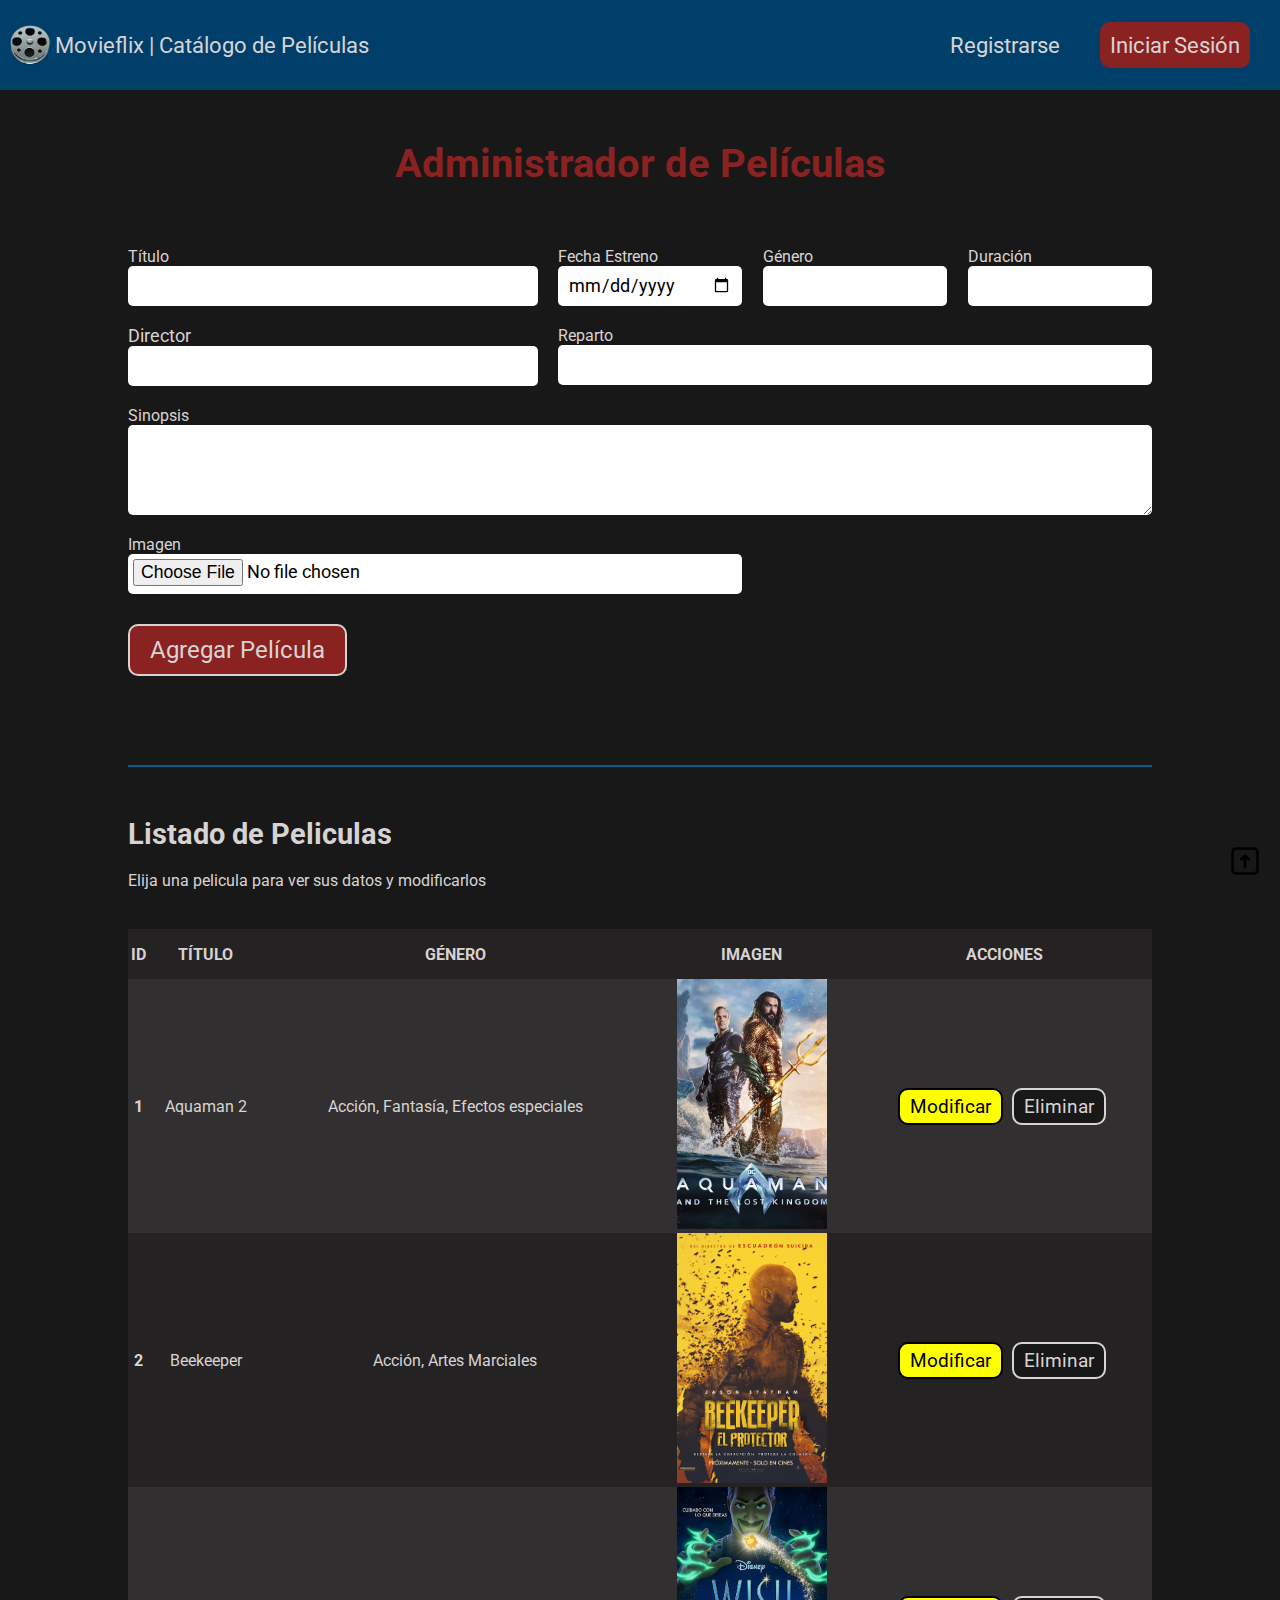
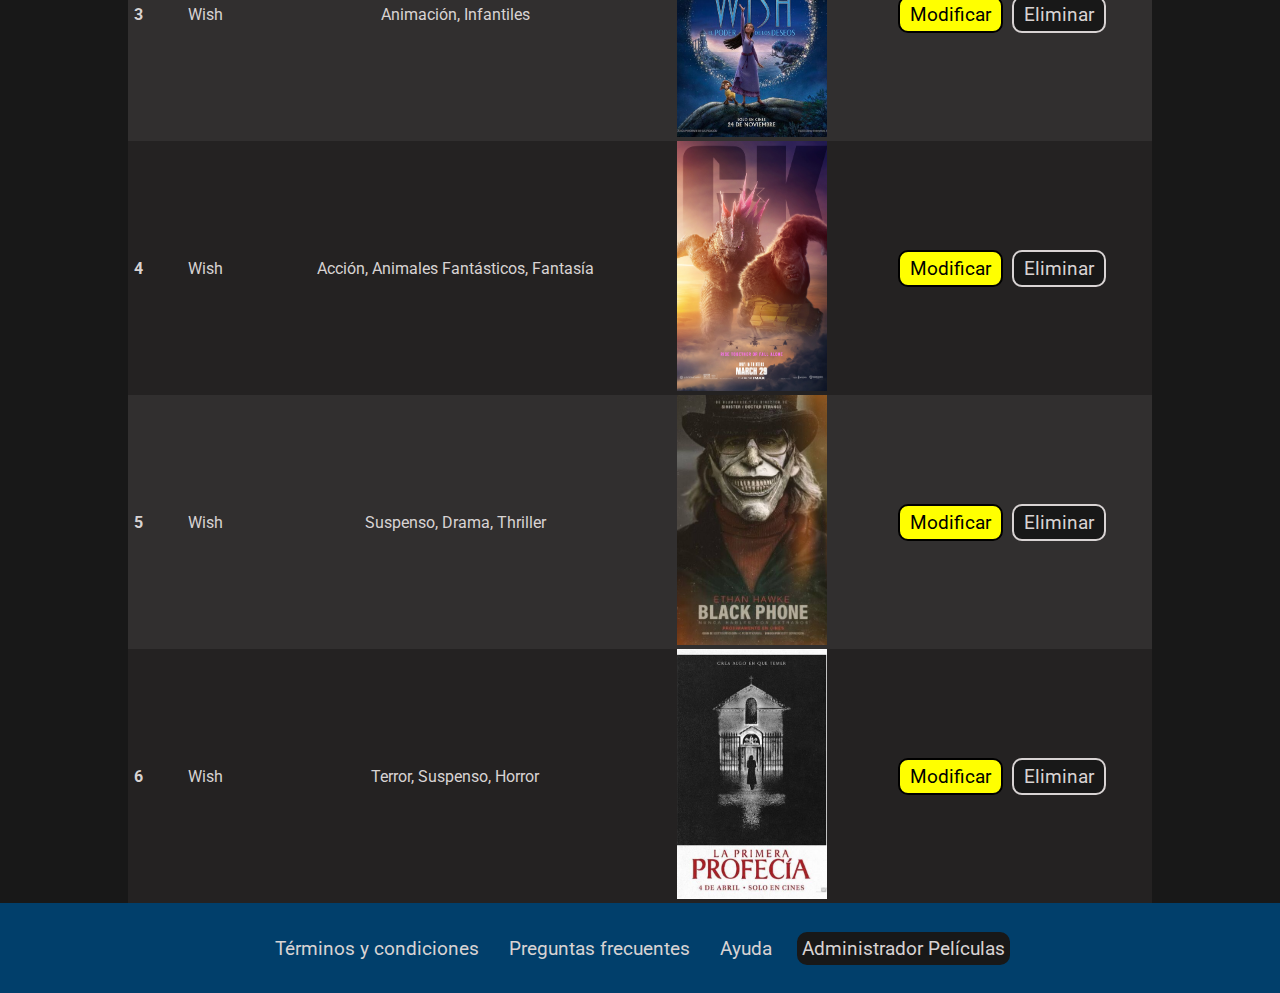
<file: pages/administrador.html>
<!DOCTYPE html>
<html lang="es">
<head>
    <meta charset="UTF-8">
    <meta name="viewport" content="width=device-width, initial-scale=1.0">
    <title>MovieFlix | Administrador de Péliculas</title>
    <link rel="shortcut icon" href="../favicon.ico.png" type="image/x-icon">
    <link rel="stylesheet" href="../css/estilos.css">

</head>
<body>
    <header class="header">
        <nav class="navPrincipal">
            <a href="../index.html">
                <img src="../assets/img/iconHome.png" width="40px" alt="Movieflix - Catalogo de Peliculas" loading="lazy" class="logo">
                <span>Movieflix | Catálogo de Películas</span>
            </a>
            <ul class="listNav">
                <!--<li><a href="../index.html#tendencias" class="linkNav">Tendencias</a></li>-->
                <li><a href="./registrarse.html" class="linkNav">Registrarse</a></li>
                <li><a href="./iniciarsesion.html" class="linkNav btnInicioSesion">Iniciar Sesión</a></li>
            </ul>
        </nav>
    </header>
    <main id="mainAdm">
        <section class="sectionAdmSup">
            <h2>Administrador de Películas</h2>
            <form action="" method="post" enctype="multipart/form-data" id="formAdmPeliculas" class="admFormPeliculas">
                <div class="admDivOne">
                    <div class="admDivAncho1">
                        <label for="admtit">Título</label>
                        <input type="text" name="admtit" id="admTit" class="admForm">
                        <div id="tituloError" class="mensajeError"></div>
                    </div>
                    <div class="admDivAncho2">
                        <label for="admFecEstreno">Fecha Estreno</label>
                        <input type="date" name="admFecEstreno" id="admFecEstreno" placeholder="dd/mm/aaa" class="admForm">
                        <div id="fechaestrenoError" class="mensajeError"></div>
                    </div>
                    <div class="admDivAncho2">
                        <label for="admGenero">Género</label>
                        <input type="text" name="admGenero" id="admGenero" class="admForm">
                        <div id="generoError" class="mensajeError"></div>
                    </div>
                    <div class="admDivAncho2">
                        <label for="admDuracion">Duración</label>
                        <input type="text" name="admDuracion" id="admDuracion" class="admForm">
                        <div id="duracionError" class="mensajeError"></div>
                    </div>
                </div>
                <div class="admDivTwo">
                    <div class="admDivAncho1">
                        <label for="admDirector">Director</label>
                        <input type="text" name="admDirector" id="admDirector" class="admForm">
                        <div id="directorError" class="mensajeError"></div>
                    </div>
                    <div class="admDivAncho3">
                        <label for="admReparto">Reparto</label>
                        <input type="text" name="admReparto" id="admReparto" class="admForm">
                        <div id="repartoError" class="mensajeError"></div>
                    </div>
                </div>
                <div class="admDivTri">
                    <div class="admDivAncho4">
                        <label for="admSinopsis">Sinopsis</label>
                        <textarea name="admSinopsis" id="admSinopsis" rows="3" class="admForm"></textarea>
                        <div id="sinopsisError" class="mensajeError"></div>
                    </div>
                </div>
                <div class="admDivFour">
                    <div class="admDivAncho5">
                        <label for="admImagen">Imagen</label>
                        <input type="file" name="admImagen" id="admImagen" class="admForm admFormImg" accept="image/jpg">
                        <div id="imagenError" class="mensajeError"></div>
                    </div>
                </div>
                <div class="admDivFive">
                    <input type="submit" value="Agregar Película" id="AgregarPelicula" class="btnAdmAgregarPelicula">
                </div>
            </form>
        </section>
        <hr>
        <section class="sectionAdmInf">
            <h2>Listado de Peliculas</h2>
            <p>Elija una pelicula para ver sus datos y modificarlos</p>
            <br>
            <table class="admTable">
                <thead>
                    <tr>
                        <th>ID</th>
                        <th>TÍTULO</th>
                        <th>GÉNERO</th>
                        <th>IMAGEN</th>
                        <th>ACCIONES</th>
                    </tr>
                </thead>
                <tbody>
                    <tr>
                        <th>1</th>
                        <td>Aquaman 2</td>
                        <td>Acción, Fantasía, Efectos especiales</td>
                        <td><img src="../assets/img/tendencias/aquaman2.jpg" alt="Aquaman 2"></td>
                        <td>
                            <button type="button" class="btnModificar">Modificar</button>
                            <button type="button" class="btnEliminar">Eliminar</button>
                        </td>
                    </tr>
                    <tr>
                        <th>2</th>
                        <td>Beekeeper</td>
                        <td>Acción, Artes Marciales</td>
                        <td class="tdImg"><img src="../assets/img/tendencias/beekeeper.jpg" alt="Beekeeper"></td>
                        <td class="tdButtons">
                            <button type="button" class="btnModificar">Modificar</button>
                            <button type="button" class="btnEliminar">Eliminar</button>
                        </td>
                    </tr>
                    <tr>
                        <th>3</th>
                        <td>Wish</td>
                        <td>Animación, Infantiles</td>
                        <td><img src="../assets/img/tendencias/wish.jpg" alt="Wish"></td>
                        <td>
                            <button type="button" class="btnModificar">Modificar</button>
                            <button type="button" class="btnEliminar">Eliminar</button>
                        </td>
                    </tr>
                    <tr>
                        <th>4</th>
                        <td>Wish</td>
                        <td>Acción, Animales Fantásticos, Fantasía</td>
                        <td><img src="../assets/img/tendencias/godzillaykong.jpg" alt="Godzilla y Kong"></td>
                        <td>
                            <button type="button" class="btnModificar">Modificar</button>
                            <button type="button" class="btnEliminar">Eliminar</button>
                        </td>
                    </tr>
                    <tr>
                        <th>5</th>
                        <td>Wish</td>
                        <td>Suspenso, Drama, Thriller</td>
                        <td><img src="../assets/img/tendencias/blackphone.jpeg" alt="Blackphone"></td>
                        <td>
                            <button type="button" class="btnModificar">Modificar</button>
                            <button type="button" class="btnEliminar">Eliminar</button>
                        </td>
                    </tr>
                    <tr>
                        <th>6</th>
                        <td>Wish</td>
                        <td>Terror, Suspenso, Horror</td>
                        <td><img src="../assets/img/tendencias/laprimeraprofecia.jpg" alt="La Prinera Profecia"></td>
                        <td>
                            <button type="button" class="btnModificar">Modificar</button>
                            <button type="button" class="btnEliminar">Eliminar</button>
                        </td>
                    </tr>
                </tbody>
            </table>
        </section>
    </main>
    <footer class="footer">
        <nav class="navFooter">
            <ul class="listaFooter">
                <li><a href="" class="linkFooter">Términos y condiciones</a></li>
                <li><a href="" class="linkFooter">Preguntas frecuentes</a></li>
                <li><a href="" class="linkFooter">Ayuda</a></li>
                <li><a href="" class="linkFooter linkAdminPelis">Administrador Películas</a></li>
            </ul>
        </nav>
        <a href="#mainAdm" class="flechaArriba">
            <img src="../assets/img/flechaUp.png" width="30px" alt="Ir arriba">
        </a>
    </footer>
    <script src="../js/valid_administrador.js"></script>
</body>
</html>
</file>
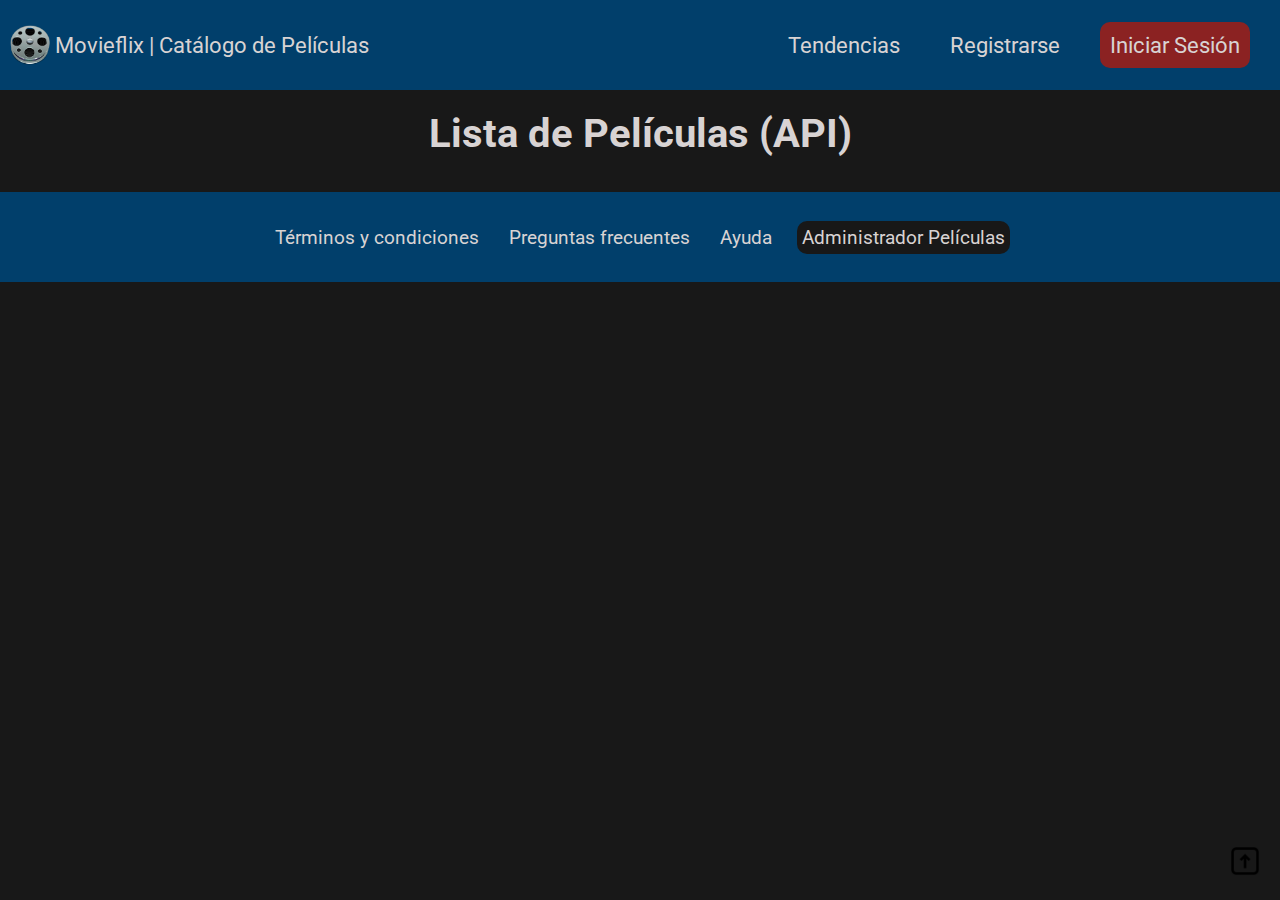
<file: pages/api.html>
<!DOCTYPE html>
<html lang="es">
<head>
    <meta charset="UTF-8">
    <meta name="viewport" content="width=device-width, initial-scale=1.0">
    <title>MovieFlix | API</title>
    <link rel="shortcut icon" href="../favicon.ico.png" type="image/x-icon">
    <link rel="stylesheet" href="../css/estilos.css">
</head>
<body>
    <header class="header">
        <nav class="navPrincipal">
            <a href="../index.html">
                <img src="../assets/img/iconHome.png" width="40px" alt="Movieflix - Catalogo de Peliculas" loading="lazy" class="logo">
                <span>Movieflix | Catálogo de Películas</span>
            </a>
            <ul class="listNav">
                <li><a href="../index.html#tendencias" class="linkNav">Tendencias</a></li>
                <li><a href="./registrarse.html" class="linkNav">Registrarse</a></li>
                <li><a href="./iniciarsesion.html" class="linkNav btnInicioSesion">Iniciar Sesión</a></li>
            </ul>
        </nav>
    </header>
    <main>
        <div class="divApi">
            <h2>Lista de Películas (API)</h2>
            <section id="sectionApi" class="sectionPeliculas">
                <!--Aqui se van a cargar las peliculas-->
            </section>
        </div>

    </main>
    <footer class="footer">
        <nav class="navFooter">
            <ul class="listaFooter">
                <li><a href="" class="linkFooter">Términos y condiciones</a></li>
                <li><a href="" class="linkFooter">Preguntas frecuentes</a></li>
                <li><a href="" class="linkFooter">Ayuda</a></li>
                <li><a href="./administrador.html" class="linkFooter linkAdminPelis">Administrador Películas</a></li>
            </ul>
        </nav>
        <a href="#Main" class="flechaArriba">
            <img src="../assets/img/flechaUp.png" width="30px" alt="Ir arriba">
        </a>
    </footer>
    <script src="../js/codigo.js"></script>
</body>
</html>
</file>
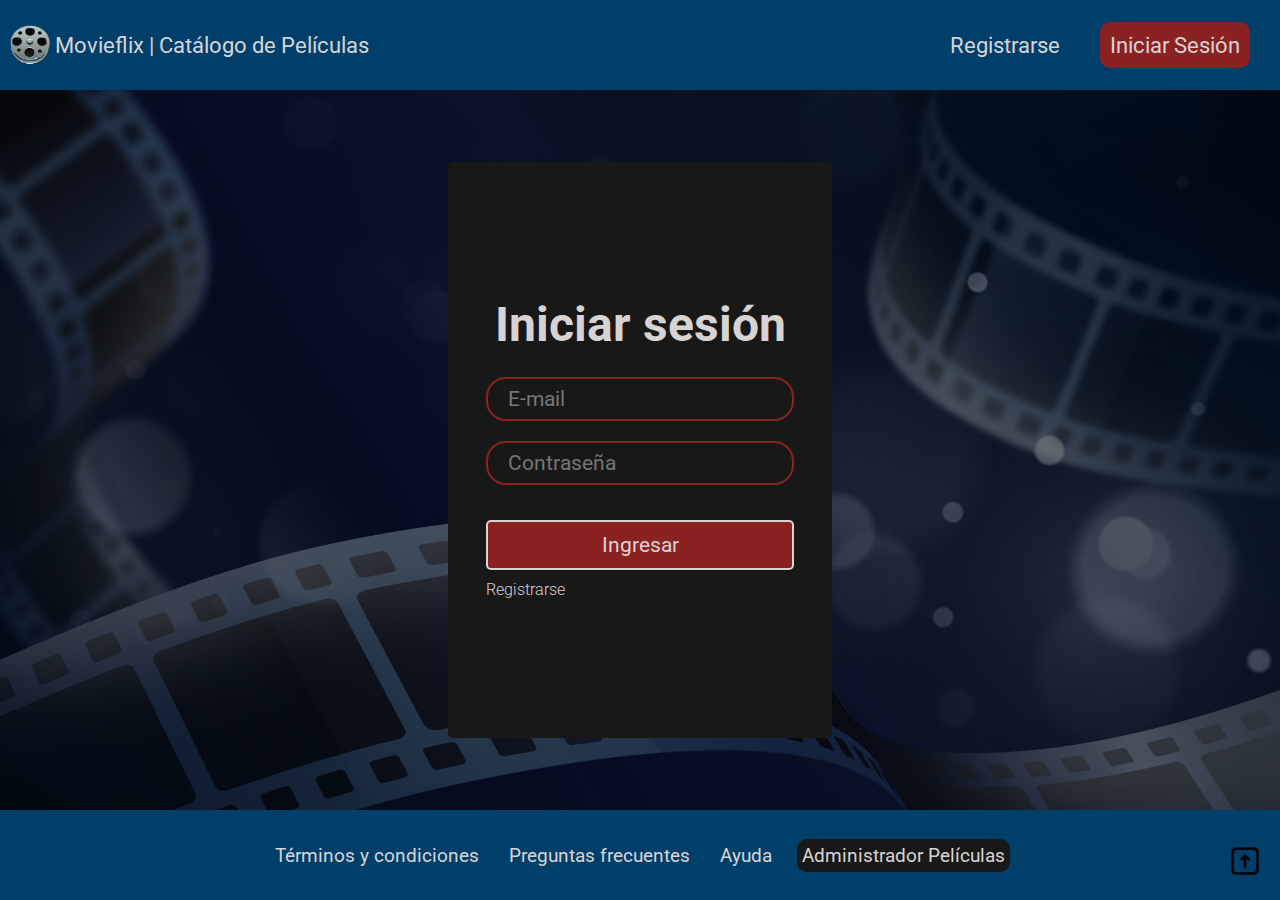
<file: pages/iniciarsesion.html>
<!DOCTYPE html>
<html lang="es">
<head>
    <meta charset="UTF-8">
    <meta name="viewport" content="width=device-width, initial-scale=1.0">
    <title>MovieFlix | Iniciar Sesión</title>
    <link rel="shortcut icon" href="../favicon.ico.png" type="image/x-icon">
    <link rel="stylesheet" href="../css/estilos.css">
</head>
<body>
    <header class="header">
        <nav class="navPrincipal">
            <a href="../index.html">
                <img src="../assets/img/iconHome.png" width="40px" alt="Movieflix - Catalogo de Peliculas" loading="lazy" class="logo">
                <span>Movieflix | Catálogo de Películas</span>
            </a>
            <ul class="listNav">
                <!--<li><a href="../index.html#tendencias" class="linkNav">Tendencias</a></li>-->
                <li><a href="./registrarse.html" class="linkNav">Registrarse</a></li>
                <li><a href="#" class="linkNav btnInicioSesion">Iniciar Sesión</a></li>
            </ul>
        </nav>
    </header>
    <main class="mainIniciosesion">
        <div class="divIniciosesion">
            <h1>Iniciar sesión</h1>
            <form action="" method="post" class="formIniciosesion" id="formInicioSesion">
                <input class="txtEmail" type="text" name="mail" id="mail" placeholder="E-mail">
                <div id="errorMail" class="mensajeError"></div>
                <input class="txtPassword" type="password" name="password" id="password" placeholder="Contraseña">
                <div id="errorPassword" class="mensajeError"></div>
                <input class="btnEnvioForm" type="submit" value="Ingresar">
                <a class="linkReg" href="./registrarse.html">Registrarse</a>
            </form>
        </div>
    </main>
    <footer class="footer">
        <nav class="navFooter">
            <ul class="listaFooter">
                <li><a href="" class="linkFooter">Términos y condiciones</a></li>
                <li><a href="" class="linkFooter">Preguntas frecuentes</a></li>
                <li><a href="" class="linkFooter">Ayuda</a></li>
                <li><a href="./administrador.html" class="linkFooter linkAdminPelis">Administrador Películas</a></li>
            </ul>
        </nav>
        <a href="#Main" class="flechaArriba">
            <img src="../assets/img/flechaUp.png" width="30px" alt="Ir arriba">
        </a>
    </footer>
    <script src="../js/codigo.js"></script>
</body>
</html>
</file>
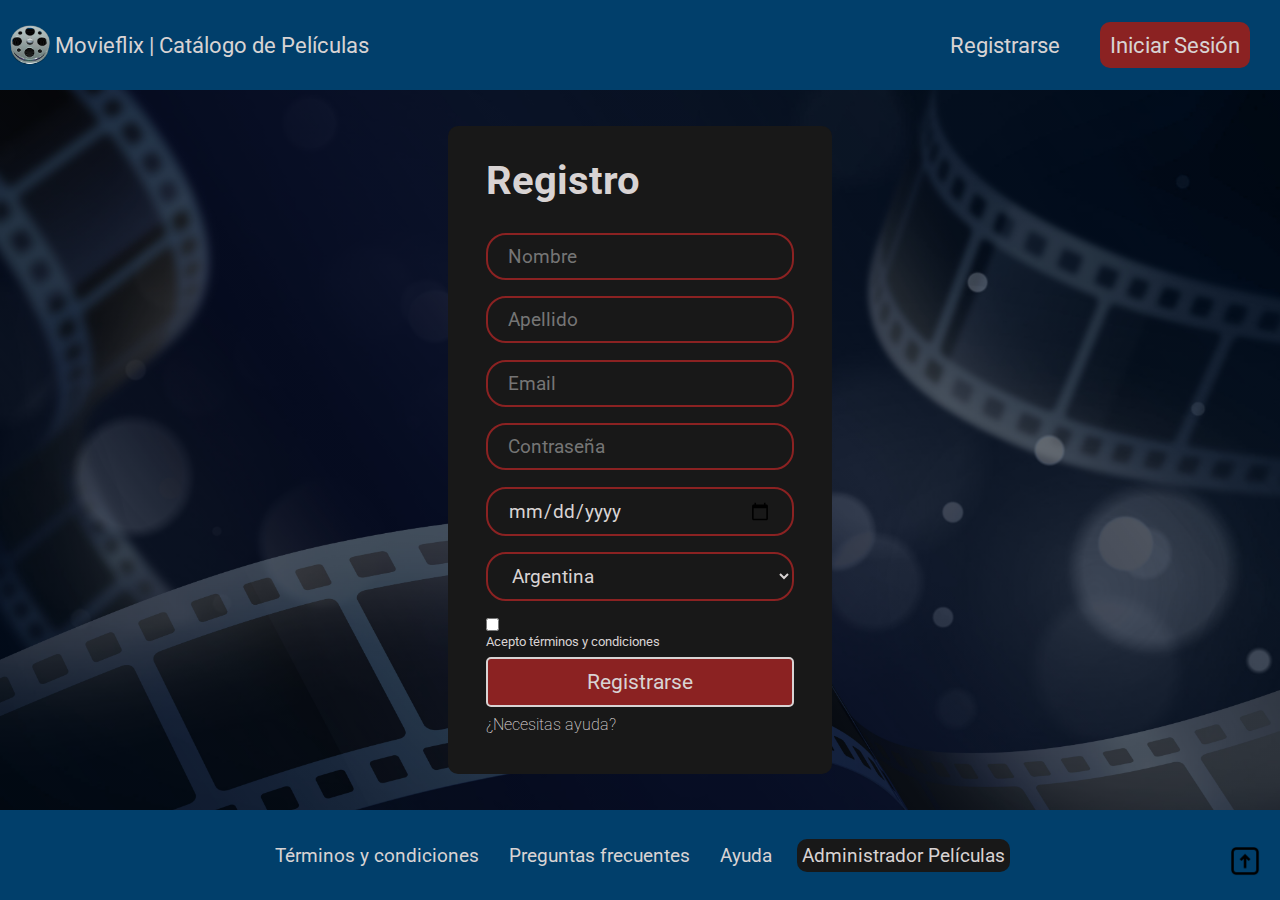
<file: pages/registrarse.html>
<!DOCTYPE html>
<html lang="es">
<head>
    <meta charset="UTF-8">
    <meta name="viewport" content="width=device-width, initial-scale=1.0">
    <title>MovieFlix | Registración</title>
    <link rel="shortcut icon" href="../favicon.ico.png" type="image/x-icon">
    <link rel="stylesheet" href="../css/estilos.css">
</head>
<body>
    <header class="header">
        <nav class="navPrincipal">
            <a href="../index.html">
                <img src="../assets/img/iconHome.png" width="40px" alt="Movieflix - Catalogo de Peliculas" loading="lazy" class="logo">
                <span>Movieflix | Catálogo de Películas</span>
            </a>
            <ul class="listNav">
                <!--<li><a href="../index.html#tendencias" class="linkNav">Tendencias</a></li>-->
                <li><a href="#" class="linkNav">Registrarse</a></li>
                <li><a href="./iniciarsesion.html" class="linkNav btnInicioSesion">Iniciar Sesión</a></li>
            </ul>
        </nav>
    </header>
    <main class="mainRegistracion">
        <div class="divRegistracion">
            <h1>Registro</h1>
            <form action="" method="post" class="formRegistracion" id="formRegistracion">
                <input class="inputForm" type="text" name="txtNombre" id="txtNombre" placeholder="Nombre">
                <div id="errortxtNombre" class="mensajeError"></div>
                <input class="inputForm" type="text" name="txtApellido" id="txtApellido" placeholder="Apellido">
                <div id="errortxtApellido" class="mensajeError"></div>
                <input class="inputForm" type="text" name="txtEmail" id="txtEmail" placeholder="Email">
                <div id="errortxtEmail" class="mensajeError"></div>
                <input class="inputForm" type="password" name="txtContrasenia" id="txtContrasenia" placeholder="Contraseña">
                <div id="errortxtContrasenia" class="mensajeError"></div>
                <input class="inputForm" type="date" name="txtFecha" id="txtFecha" placeholder="Fecha de Nacimiento">
                <div id="errortxtFecha" class="mensajeError"></div>
                <select class="inputForm" name="txtPais" id="txtPais">
                    <option value="Argentina">Argentina</option>
                    <option value="Brasil">Brasil</option>
                    <option value="Chile">Chile</option>
                    <option value="Uruguay">Uruguay</option>
                    <option value="Perú">Perú</option>
                    <option value="Paraguay">Paraguay</option>
                    <option value="Bolivia">Bolivia</option>
                    <option value="Ecuador">Ecuador</option>
                    <option value="Colombia">Colombia</option>
                    <option value="Venezuela">Venezuela</option>
                </select>
                <div id="errortxtPais" class="mensajeError"></div>
                <div class="divTerminos">
                    <input type="checkbox" name="chkTerminos" id="chkTerminos" value="1">
                    <div id="errorchkTerminos" class="mensajeError"></div>
                    <label for="chkTerminos">Acepto términos y condiciones</label>
                </div>
                <input class="btnRegistracion" type="submit" value="Registrarse">
                <a href="" class="linkHelp">¿Necesitas ayuda?</a>
            </form>
        </div>
    </main>
    <footer class="footer">
        <nav class="navFooter">
            <ul class="listaFooter">
                <li><a href="" class="linkFooter">Términos y condiciones</a></li>
                <li><a href="" class="linkFooter">Preguntas frecuentes</a></li>
                <li><a href="" class="linkFooter">Ayuda</a></li>
                <li><a href="./administrador.html" class="linkFooter linkAdminPelis">Administrador Películas</a></li>
            </ul>
        </nav>
        <a href="#Main" class="flechaArriba">
            <img src="../assets/img/flechaUp.png" width="30px" alt="Ir arriba">
        </a>
    </footer>
    <script src="../js/codigo.js"></script>
</body>
</html>
</file>
<file: css/estilos.css>
@import url('https://fonts.googleapis.com/css2?family=Roboto:ital,wght@0,100;0,300;0,400;0,500;0,700;0,900;1,100;1,300;1,400;1,500;1,700;1,900&display=swap');
/*reseteo de valores*/
*{
    margin: 0;
    padding: 0;
    box-sizing: border-box;
    font-family: "Roboto", sans-serif;
}
/*colores generales del proyecto*/
:root{
    --main-color: rgb(216, 211, 211);
    --secondary-color: rgb(24, 24, 24);
    --third-color: rgb(139, 34, 34);
    --fourth-color: #013f6b;
}
/*estilos de la pagina index*/
/*estilos del body*/
body{
    background-color: var(--secondary-color);
    color: var(--main-color);
/*estilos generales del header y footer*/
}
header, footer{
    background-color: var(--fourth-color);
    color: var(--main-color);
}
/*estilos de las tag h1*/
h1{
    font-size: 4rem;
    font-weight: 700;
    margin-bottom: 20px;
}
/*estilos de las tag h2*/
h2{
    font-size: 2.5rem;
    font-weight: 700;
    margin-bottom: 20px;
}
/*estilos de las lineas hr*/
hr{
    width: 80%;
    margin: 0 auto;
    border: 1px solid #0b5991;
}
/*keyframes para animacion del logo de la pagina*/
@keyframes rotarLogo{
    0%{rotate: 0deg;}
    25%{rotate: 90deg;}
    50%{rotate: 180deg;}
    75%{rotate: 270deg;}
    100%{rotate: 360deg;}
}

/*barra para navegadores Edge, Chrome y Safari*/
*::-webkit-scrollbar{
    width: 15px;
}
*::-webkit-scrollbar-track{
    background: var(--secondary-color);
}
*::-webkit-scrollbar-thumb{
    background-color: #013f6b;
}
/*barra para navegadores Firefox*/
*{
    scrollbar-width: 15px;
    scrollbar-color: #013f6b;
}

.mensajeError{
    color: red;
    font-size: 0.8rem;
    font-style: italic;
    text-align: left;
    width: 100%;    
}

/*--------*****------Estilos del sitio para Escritorio------****--------------
----------------------------------------------------------------------------*/

/*estilos del header de la pagina index.html*/
.header{
    height: 10vh;
    position: sticky;
    top: 0;
    z-index: 10;
    .navPrincipal{
        height: 100%;
        display: flex;
        justify-content: space-between;
        align-items: center;
        a{ 
            color: var(--main-color);
            font-size: 1.4rem;
            display: flex;
            align-items: center;
            gap: 5px;
            margin-left: 10px;
            text-decoration: none;
            .logo{
                animation-name: rotarLogo;
                animation-duration: 3s;
                animation-timing-function: linear;
                animation-iteration-count: infinite;
            }
        }
        
        .listNav{
            list-style: none;
            display: flex;
            column-gap: 20px;
            margin-right: 30px;
            .linkNav{
                padding: 10px;
                border-radius: 10px;
                transition: box-shadow 0.3s;
            }
            .linkNav:hover{
                box-shadow: 0px 0px 8px 0px rgba(0,0,0,0.75);
            }
            .btnInicioSesion{
                padding: 10px;
                border-radius: 10px;
                background-color: var(--third-color);
                transition: background-color 0.5s;
            }
            .btnInicioSesion:hover{
                background-color: var(--secondary-color);
            }  
        }
    }
}

/*estilos del main de la pagina index*/
.sectionTitulos{
    height: 90vh;
    background-image: radial-gradient(circle, #00000080,#00000080), url(../assets/img/bgHome.jpg);
    background-position: center;
    background-size: cover;
    background-repeat: no-repeat;
    display: flex;
    justify-content: center;
    align-items: center;
    color: var(--main-color);
    .contenedorTitulos{
        text-align: center;
        .btnRegistrarse{
            text-decoration: none;
            color: var(--main-color);
            display: inline-block;
            margin-top: 20px;
            border: 2px solid var(--main-color);
            font-size: 1.8rem;
            padding: 10px 20px;
            border-radius: 10px;
            background-color: var(--third-color);
            transition: transform 0.3s;
        }
        .btnRegistrarse:hover{
            transform: scale(0.95);
        }
    }
}

.busqueda{
    height: 50vh;
    text-align: center;
    div{
        height: 100%;
        display: flex;
        flex-direction: column;
        justify-content: center;
        align-items: center;
        gap: 30px;
        h2{
            font-size: 3rem;
        }
        .formBusqueda{
            .txtBusqueda{
                width: 500px;
                height: 60px;
                margin-right: 15px;
                border-radius: 20px;
                font-size: 1.6rem;
                border: none;
                padding-left: 10px;
                transition: background-color 0.3s;
            }
            .txtBusqueda:hover{
                background-color: #bff0faec;
            }
            .btnBuscar{
                font-size: 1.8rem;
                padding: 10px 20px;
                border-radius: 20px;
                color: var(--main-color);
                background-color: var(--third-color);
                border: 2px solid var(--main-color);
                transition: transform 0.3s;
            }
            .btnBuscar:hover{
                transform: scale(0.95);
            }
        }
    }
}

.peliculasTendencias{
    width: 80%;
    text-align: center;
    margin: 0 auto;
    h2{
        margin-top: 40px;
        margin-bottom: 30px;
    }
    .galeriaTendencias{
        display: flex;
        flex-wrap: wrap;
        justify-content: space-evenly;
        margin-bottom: 50px;
        gap: 40px;
        .peliTendencia{
            width: 250px;
            height: 350px;
            position: relative;
            transition: all 0.3s ease;
            .imgTendencia{
                position: relative;
                width: 100%;
                height: 100%;
                object-fit: cover;
                border-radius: 10px;
                box-shadow: 7px 10px 36px -13px rgba(247,247,247,0.6);
            }
            &:hover{
                transform: scale(0.9);
            }
            .detalleTendencia{
                position: absolute;
                top: 0;
                left: 0;
                z-index: 2;
                display: flex;
                justify-content: center;
                align-items: center;
                background-color: rgba(0, 0, 0, 0.671);
                font-size: 1.5rem;
                width: 100%;
                height: 100%;
                border-radius: 10px;
                box-shadow: 7px 10px 36px -13px rgba(247,247,247,0.6);
                transform: scale(0);
                transition: all 0.3s ease;
                a{
                    text-decoration: none;
                    color: var(--main-color);
                }
            }
            &:hover .detalleTendencia{
                transform: scale(1.1);
                backdrop-filter: blur(2px);
            }
        }
    }
}

.peliculasClasicos{
    width: 80%;
    text-align: center;
    margin: 0 auto;
    padding-bottom: 30px;
    h2{
        margin-top: 40px;
        margin-bottom: 30px;
    }
    .galeriaClasicos{
        display: flex;
        overflow-x: scroll;
        overflow-y: hidden;
        column-gap: 30px;
        justify-content: flex-start;
        align-items: start;
        padding-bottom: 20px;
        div{
            width: 200px;
            height: 300px;
            flex-shrink: 0;
            img{
                width: 100%;
                height: 100%;
                object-fit: cover;
                border-radius: 10px;
            }
        }
    }
}

.api{
    width: 80%;
    height: 20vh;
    display: flex;
    justify-content: center;
    align-items: center;
    margin: 0 auto;
    .btnApi{
        font-size: 1.5rem;
        text-decoration: none;
        padding: 10px 20px;
        border-radius: 20px;
        color: var(--main-color);
        background-color: var(--third-color);
        border: 2px solid var(--main-color);
        transition: transform 0.3s ease;       
    }
    .btnApi:hover{
        transform: scale(0.95);
    }
}

/*estilos del footer de la pagina index.html*/
.footer{
    height: 10vh;
    text-align: center;
    display: flex;
    justify-content: center;
    align-items: center;
    .listaFooter{
        height: 100%; 
        display: flex;
        justify-content: center;
        align-items: center;
        list-style: none;
        gap: 20px;
        .linkFooter{
            text-decoration: none;
            color: var(--main-color);
            font-size: 1.2rem;
            padding: 5px;
            border-radius: 10px;
            transition: box-shadow 0.3s;
        }
        .linkFooter:hover{
            box-shadow: 0px 0px 8px 0px rgba(0,0,0,0.75);
        }
    }
    .linkAdminPelis{
        background-color: var(--secondary-color);
        color: var(--main-color);
        padding: 10px 15px;
        border-radius: 5px;
        text-decoration: none;
        font-size: 1.2rem;
        transition: transform 0.3s;
    }
    .linkAdminPelis:hover{
        transform: scale(0.9);
    }
    .flechaArriba{
        position: fixed;
        bottom: 20px;
        right: 20px;
        color: white;/*por mas que le ponga blanco, no cambia de color :( */    
    }
    
}
 

/*------------estilos de la pagina iniciarsesion.html----------------*/
/*header la página, mismo que la de la pagina index*/
/*estilos del main de la pagina iniciosesion.html*/
.mainIniciosesion{
    height: 80vh;
    background-image: radial-gradient(circle, #00000080,#00000080), url(../assets/img/bg_InicioSesion.jpg);
    background-size: cover;
    background-position: center;
    background-repeat: no-repeat;
    text-align: center;
    display: flex;
    justify-content: center;
    align-items: center;
    .divIniciosesion{
        height: 80%;
        width: 30%;
        display: flex;
        flex-direction: column;
        justify-content: center;
        background-color: var(--secondary-color);
        border-radius: 5px;
        h1{
            color: var(--main-color);
            font-size: 3rem;
        }
        .formIniciosesion{
            display: flex;
            flex-direction: column;
            width: 80%;
            margin: 0 auto;
            height: 40%;
            justify-content: center;
            gap: 10px;
            align-items: center;
            .txtEmail, .txtPassword{
                width: 100%;
                height: 35px;
                font-size: 1.3rem;
                color: var(--main-color);
                padding: 20px;
                border-radius: 20px;
                border: 2px solid var(--third-color);
                background-color: var(--secondary-color);
            }
            .btnEnvioForm{
                margin-top: 15px;
                width: 100%;
                height: 50px;
                font-size: 1.3rem;
                background-color: var(--third-color);
                border: 2px solid var(--main-color);
                border-radius: 5px;
                color: var(--main-color);
                transition: transform 0.5s ease;   
            }
            .btnEnvioForm:hover{
                transform: scale(0.97);
            }
            .linkReg{
                font-size: 1rem;
                font-weight: 300;
                color: var(--main-color);
                text-decoration: none;
                width: 100%;
                text-align: start;
            }
        }
    } 
}

/*--------------estilos de la pagina registrarse.html--------*/
/*header, mismo que el del index.html*/
/*estilos del main de la pagina registrarse.html*/
.mainRegistracion{
    height: 80vh;
    background-image: radial-gradient(circle, #00000080,#00000080), url(../assets/img/bg_InicioSesion.jpg);
    background-size: cover;
    background-position: center;
    background-repeat: no-repeat;
    text-align: center;
    display: flex;
    justify-content: center;
    align-items: center;
    .divRegistracion{
        /*border: 1px solid white;*/
        height: 90%;
        width: 30%;
        display: flex;
        flex-direction: column;
        justify-content: center;
        align-items: center;
        background-color: var(--secondary-color);
        border-radius: 10px;
        h1{
            color: var(--main-color);
            font-size: 2.5rem;
            width: 80%;
            text-align: start;
        }
        .formRegistracion{
            /*border: 1px solid greenyellow;*/
            height: 80%;
            width: 80%;
            display: flex;
            flex-direction: column;
            justify-content:space-evenly;
            .inputForm{
                font-size: 1.2rem;
                padding: 10px 20px;
                border: 2px solid var(--third-color);
                background-color: var(--secondary-color);
                border-radius: 20px;
                color: var(--main-color);
            }
            .divTerminos{
                text-align: start;
                font-size: 0.8rem;
            }
            .btnRegistracion{
                height: 50px;
                font-size: 1.3rem;
                background-color: var(--third-color);
                border: 2px solid var(--main-color);
                border-radius: 5px;
                color: var(--main-color);
                transition: transform 0.5s ease;
            }
            .btnRegistracion:hover{
                transform: scale(0.97);
            }
            .linkHelp{
                font-size: 1rem;
                font-weight: 200;
                text-align: start;
                text-decoration: none;
                color: var(--main-color);
            }

        }
    }
}

/*----Estilos para pagina detalle.html------*/
/*---header, mismo estilo que index.html ---*/
/*---Estilos del main de detalle.html----*/
.sectionSup{
    height: 70vh;
    background-image: radial-gradient(circle, #00000080,#00000080), url(../assets/img/bgGodzillaKong.jpg);
    background-size: cover;
    background-position: center;
    background-repeat: no-repeat;
    display: flex;
    justify-content: center;
    align-items: center;
    column-gap: 20px;
    .imgDetalle{
        width: 30%;
        height: 100%;
        display: flex;
        justify-content: right;
        align-items: center;
        img{
            width: 350px;
            height: 550px;
            object-fit: cover;
            border-radius: 15px;
            box-shadow: 0px 0px 10px -1px rgba(247,247,247,0.75);
            -webkit-box-shadow: 0px 0px 10px -1px rgba(247,247,247,0.75);
            -moz-box-shadow: 0px 0px 10px -1px rgba(247,247,247,0.75);
        }
    }
    .textoDetalle{
        width: 70%;
        height: 100%;
        text-align: start;
        display: flex;
        flex-direction: column;
        justify-content: center;
        row-gap: 20px;
        .tituloDetalle, .infoDetalle, .sinopsisDetalle{
            width: 80%;
            margin: 0 auto;
        }
        h4{
            font-weight: 300;
        }
        .infoDetalle{
            span{
                font-size: 1rem;
            }
        }
        .repartoDetalle{
            width: 80%;
            margin: 0 auto;
            display: flex;
            justify-content: space-evenly;
            align-items: center;
            text-align: center;
        }
    }
}

.sectionInf{
    height: 45vh;
    display: flex;
    justify-content: center;
    align-items: center;
    column-gap: 20px;
    .trailerDetalle{
        width: 50%;
        height: 100%;
        display: flex;
        flex-direction: column;
        justify-content: center;
        align-items: center;
        row-gap: 10px;
        iframe{
            width: 545px;
            height: 300px;
        }
    }
    .globalDetalle{
        width: 50%;
        height: 100%;
        display: flex;
        flex-direction: column;
        justify-content: center;
        align-items: center;
        row-gap: 30px;
        h3{
            text-align: center;
            width: 60%;
        }
        .tableInfo{
            font-size: 1.5rem;
            width: 60%;
            /*table-layout: fixed;*/
            border-collapse: collapse;
            border-spacing: 0;
            border: none;
            td{
                width: 60%;
                text-align:left;
                
            }
        }
        .redes{
            width: 60%;
            font-size: 2rem;
            display: flex;
            justify-content: space-between;
            a{
                color: var(--main-color);
            }
        }
    }
}

/*----Estilos para la pagina Admnistrador de Películas---*/
/*--Header mismo estilo que toda la pagina--*/
.sectionAdmSup{
    height: 75vh;
    width: 80%;
    margin: 0 auto;
    padding-top: 50px;
    display: flex;
    flex-direction: column;
    align-items: center;
    h2{
        text-align: center;
        color: var(--third-color);
        
    }
    .admFormPeliculas{
        width: 100%;
        margin-top: 20px;
        font-size: 1.1rem;
        height: 80%;
        .admDivOne{
            display: flex;
            flex-direction: row;
            justify-content:space-evenly;
            gap: 2%;
            margin-top: 20px;
            
            .admDivAncho1{
                display: flex;
                flex-direction: column;
                width: 40%;
                font-size: 1rem;
            }
            .admDivAncho2{
                display: flex;
                flex-direction: column;
                width: 18%;
                font-size: 1rem;
            }
        }
        .admDivTwo{
            display: flex;
            flex-direction: row;
            justify-content: start;
            gap: 2%;
            margin-top: 20px;
            .admDivAncho1{
                display: flex;
                flex-direction: column;
                width: 40%;
            }
            .admDivAncho3{
                display: flex;
                flex-direction: column;
                width: 58%;
                font-size: 1rem;
            }
        }
        .admDivTri{
            display: flex;
            flex-direction: row;
            justify-content:center;
            gap: 2%;
            margin-top: 20px;
            .admDivAncho4{
                display: flex;
                flex-direction: column;
                width: 100%;
                font-size: 1rem;
                textarea{
                    height: 90px;
                }
            }
        }
        .admDivFour{
            display: flex;
            flex-direction: row;
            justify-content: start;
            gap: 2%;
            margin-top: 20px;
            .admDivAncho5{
                display: flex;
                flex-direction: column;
                width: 60%;
                font-size: 1rem;
                .admFormImg{
                    padding: 5px;
                    background-color: white;
                    color: black;
                    display: flex;
                    align-items: center;
                }
            }
        }
        .admDivFive{
            margin-top: 30px;
            .btnAdmAgregarPelicula{
                color: var(--main-color);
                background-color: var(--third-color);
                border: 2px solid var(--main-color);
                font-size: 1.5rem;
                padding: 10px 20px;
                border-radius: 10px;
                transition: transform 0.3s;
            }
            .btnAdmAgregarPelicula:hover{
                transform: scale(0.9);
            }
        }
        .admForm{
            font-size: 1.1rem;
            border: none;
            border-radius: 5px;
            height: 40px;
            padding: 10px;
        }
    }   
}

.sectionAdmInf{
    width: 80%;
    margin: 0 auto;

    h2{
        font-size: 1.8rem;
        margin-top: 50px;
    }
    .admTable{
        margin-top: 20px;
        border-collapse: collapse;
        width: 100%;
        color: var(--main-color);
        tbody tr:nth-child(odd){
            background-color: rgb(49, 47, 47);
            text-align: center;
        }
        tbody tr:nth-child(even){
            background-color: rgb(36, 34, 34);
            text-align: center;
        }
        thead tr{
            background-color: rgb(36, 34, 34);
            height: 50px;
            text-align: center;
        }
        img{
            width: 150px;
            height: 250px;
            object-fit: cover;
            position: relative;
        }
        .btnEliminar{
            font-size: 1.2rem;
            color: var(--main-color);
            background-color: var(--secondary-color);
            border: 2px solid var(--main-color);
            border-radius: 10px;
            padding: 5px 10px;
            margin:5px;
            transition: transform 0.3s;
        }
        .btnEliminar:hover{
            transform: scale(0.9);
        }
        .btnModificar{
            font-size: 1.2rem;
            background-color: yellow; 
            color: black; 
            border: 2px solid black; 
            border-radius: 10px;
            padding: 5px 10px;
            transition: transform 0.3s;
        }
        .btnModificar:hover{
            transform: scale(0.9);
        }
    }    
}



/*--------*****------Estilos del sitio para móvil------****--------------
----------------------------------------------------------------------------*/
@media screen and (max-width: 576px){
    /*-------Estilos para la pagina index.html--------*/
    .header{
        height: 13vh;
        .navPrincipal{
            flex-direction: column;
             a{
                margin-top: 10px;
                margin-left: 0;
                img{
                    width: 20px;
                }
                span{
                    font-size: 1.2rem;
                }
            }
            .listNav{
                margin-bottom: 10px;
                margin-right: 0;
                column-gap: 20px;
                .linkNav, .btnInicioSesion{
                    font-size: 0.9rem;
                    padding: 5px;
                }
            }
        }
    }
    .sectionTitulos{
        .contenedorTitulos{
            h1{
                font-size: 2.7rem;
            }
            h2{
                font-size: 1.4rem;
            }
            .btnRegistrarse{
                font-size: 1.1rem;
                padding: 5px 15px;
            }
        }
    }
    .busqueda{
        div{
            h2{
                font-size: 1.5rem;
            }
            .formBusqueda{
                .txtBusqueda{
                    width: 330px;
                    height: 40px;
                    font-size: 1.1rem;
                    margin-bottom: 10px;
                    margin-right: 0;
                }
                .btnBuscar{
                    font-size: 1.1rem;
                    padding: 5px 15px;
                }
            }
        }
    }
    .peliculasTendencias{
        h2{
            font-size: 1.6rem;
        }
    }
    .peliculasClasicos{
        h2{
            font-size: 1.5rem;
        }
    }
    .footer{
        height: 20vh;
        .listaFooter{
            flex-direction: column;
            row-gap: 15px;
            .linkFooter{
                font-size: 0.9rem;
            }
        }
    }

    /*----estilos para la pagina iniciarsesion.html------*/
    .mainIniciosesion{
        .divIniciosesion{
            width: 80%;
            h1{
                font-size: 2rem;
            }
            .formIniciosesion{
                .txtEmail, .txtPassword{
                    height: 25px;
                    font-size: 0.9rem;
                    padding: 10px;
                }
                .btnEnvioForm{
                    font-size: 1.1rem;
                    height: 30px;
                }
                .linkReg{
                    font-size: 0.7rem;
                    font-weight: 250;
                }
            }
        }
    }

    /*----estilos para la pagina registrarse.html------*/
    .mainRegistracion{
        .divRegistracion{
            width: 80%;
            h1{
                font-size: 2rem;
            }
            .formRegistracion{
                .inputForm{
                    font-size: 1rem;
                    padding: 5px 15px;
                    border-radius: 13px;
                }
                .divTerminos{
                    font-size: 0.7rem;
                }
                .btnRegistracion{
                    height: 30px;
                    font-size: 1.1rem;
                }
                .linkHelp{
                    font-size: 0.7rem;
                }
            }
        }
    }

    /*-----estilos para la pagina de detalle.html----*/
    .sectionSup{
        height: 87vh;
        /*display: flex;*/
        flex-direction: column;
        .imgDetalle{
            width: 100%;
            height: 50%;
            justify-content: center;
            margin-top: 10px;
            img{
                width: 200px;
                height: 300px;
            }
        }
        .textoDetalle{
            width: 100%;
            height: 50%;
            h2{
                font-size: 1.5rem;
            }
            h3{
                font-size: 1rem;
                font-weight: 300;
            }
            h4{
                font-size: 0.7rem;
            }
            .infoDetalle{
                span{
                    font-size: 0.8rem;
                }
            }
        }
    }
    .sectionInf{
        height: 60vh;
        flex-direction: column;
        .trailerDetalle{
            width: 90%;
            height: 50%;
            margin-top: 15px;
            h3{
                font-size: 0.8rem;
            }
            iframe{
                width: 100%;
                height: 100%;
            }
        }
        .globalDetalle{
            width: 100%;
            height: 50%;
            h3{
                font-size: 1rem;
            }
            .tableInfo{
                font-size: 1.1rem;
            }
            .redes{
                font-size: 1.2rem;
            }
        }
    }

    /*--------Estilos pagina Admninistrador p/móviles-------*/
    .sectionAdmSup{
        height: auto;
        padding-top: 20px;
        h2{
            font-size: 1.5rem;
        }
        .admFormPeliculas{
            margin-top: 10px;
            font-size: 1rem;
            .admDivOne, .admDivTwo, .admDivTri, .admDivFour{
                display: flex;
                flex-direction: column;
                width: 100%;
                align-items: center;
                /*font-size: 0.8rem;*/
                .admDivAncho1, .admDivAncho2, .admDivAncho3, .admDivAncho4, .admDivAncho5{
                    width: 100%;
                    row-gap: 10px;
                    font-size: 0.8rem;
                }
            }
            .admDivFive{
                display: flex;
                justify-content: center;
                margin-bottom: 30px;
                .btnAdmAgregarPelicula{
                    font-size: 1.1rem;
                }
            }            
        }
    }
    .sectionAdmInf{
        width: 95%;
        h2{
            font-size: 1.3rem;
            margin-top: 30px;
        }
        p{
            font-size: 0.8rem;
        }
        .admTable{
            font-size: 0.9rem;
            /*table-layout: fixed;*/
            width: 100%;
            img{
                width: 75px;
                height: 100px;
            }
            .btnModificar{
                font-size: 0.9rem;
                border: 1px solid black;
            }
            .btnEliminar{
                font-size: 0.9rem;
                border: 1px solid var(--main-color);
            }
        }
        
    }
}

/*---------- Estilos para pagina api.html ----------*/
.divApi{
    width: 90%;
    /*height: 80vh;*/
    margin: 0 auto;
    text-align: center;
    padding-top: 20px;
    .sectionPeliculas{
        display: flex;
        flex-wrap: wrap;
        justify-content: space-evenly;
        margin-bottom: 15px;
        .card-Pelicula{
            padding: 20px;
            .card-Cont{
                position: relative;
                display: flex;
                flex-direction: column;
                min-width: 0;
                word-wrap: break-word;
                background-color: #b6b2b2;
                background-clip: border-box;
                border: 1px solid rgba(0, 0, 0, 0.125);
                border-radius: 10px 10px 0 0;
                .stylecardImg{
                    position: relative;
                    width: 300px;
                    height: 400px;
                    object-fit: cover;
                    border-radius: 10px 10px 0 0;
                }
                .card-Body{
                    flex: 1 1 auto;
                    padding: 1rem 1rem;
                    .card-Title{
                        margin-bottom: 0.5rem;
                        color: rgb(12, 10, 10);
                    }
                }
            }
        }
        .card-Pelicula:hover{
            box-shadow: 7px 10px 36px -13px rgba(247,247,247,0.6);
        }
    }    
}
</file>
